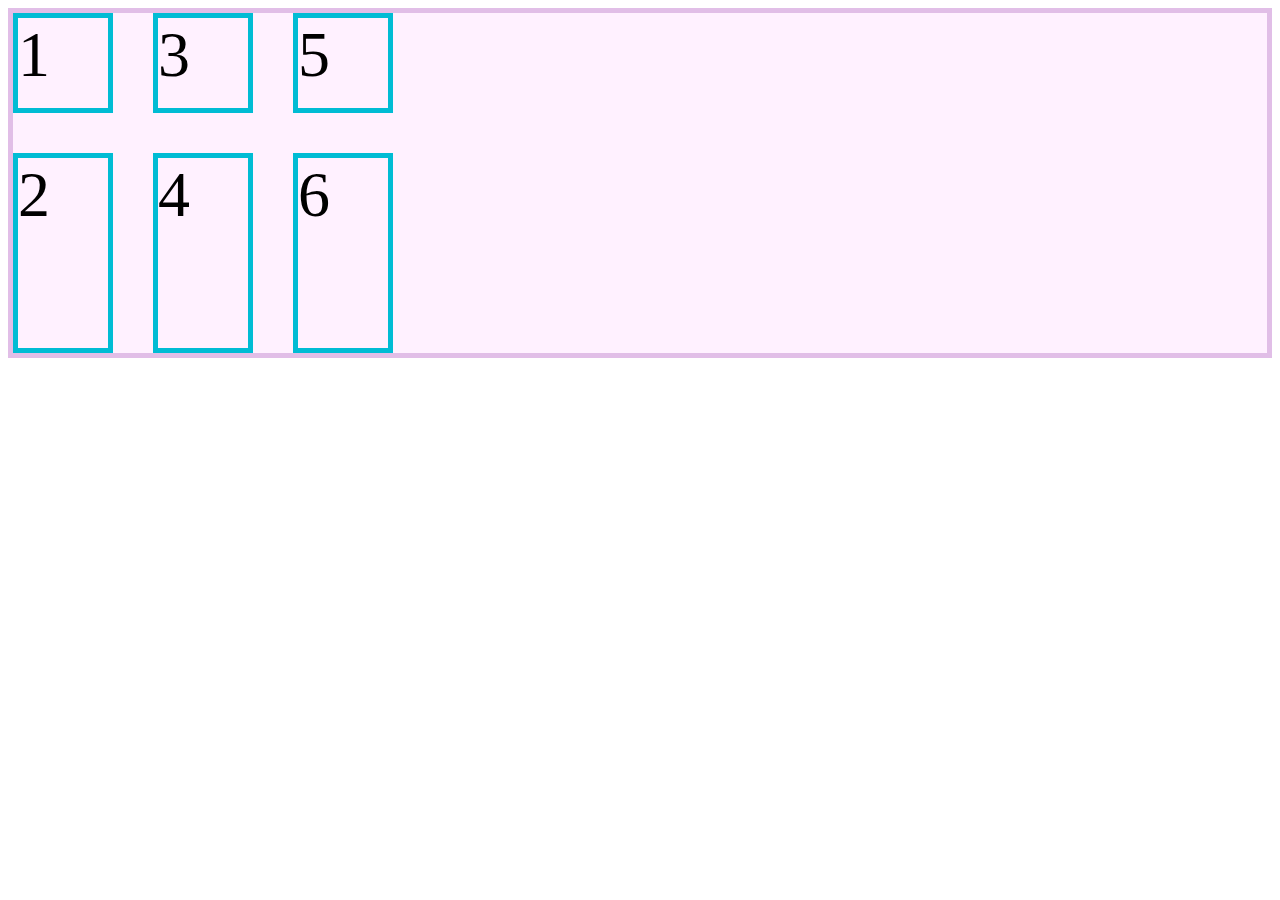
<file: index.html>
<!DOCTYPE html>
<html lang="en">
<head>
    <meta charset="UTF-8">
    <meta http-equiv="X-UA-Compatible" content="IE=edge">
    <meta name="viewport" content="width=device-width, initial-scale=1.0">
    <title>CSS-Grid</title>
    <link rel="stylesheet" href="style.css">
</head>
<body>
    <div class="container">
        <div class="item">1</div>
        <div class="item">2</div>
        <div class="item">3</div>
        <div class="item">4</div>
        <div class="item">5</div>
        <div class="item">6</div>
    </div>
</body>
</html>
</file>
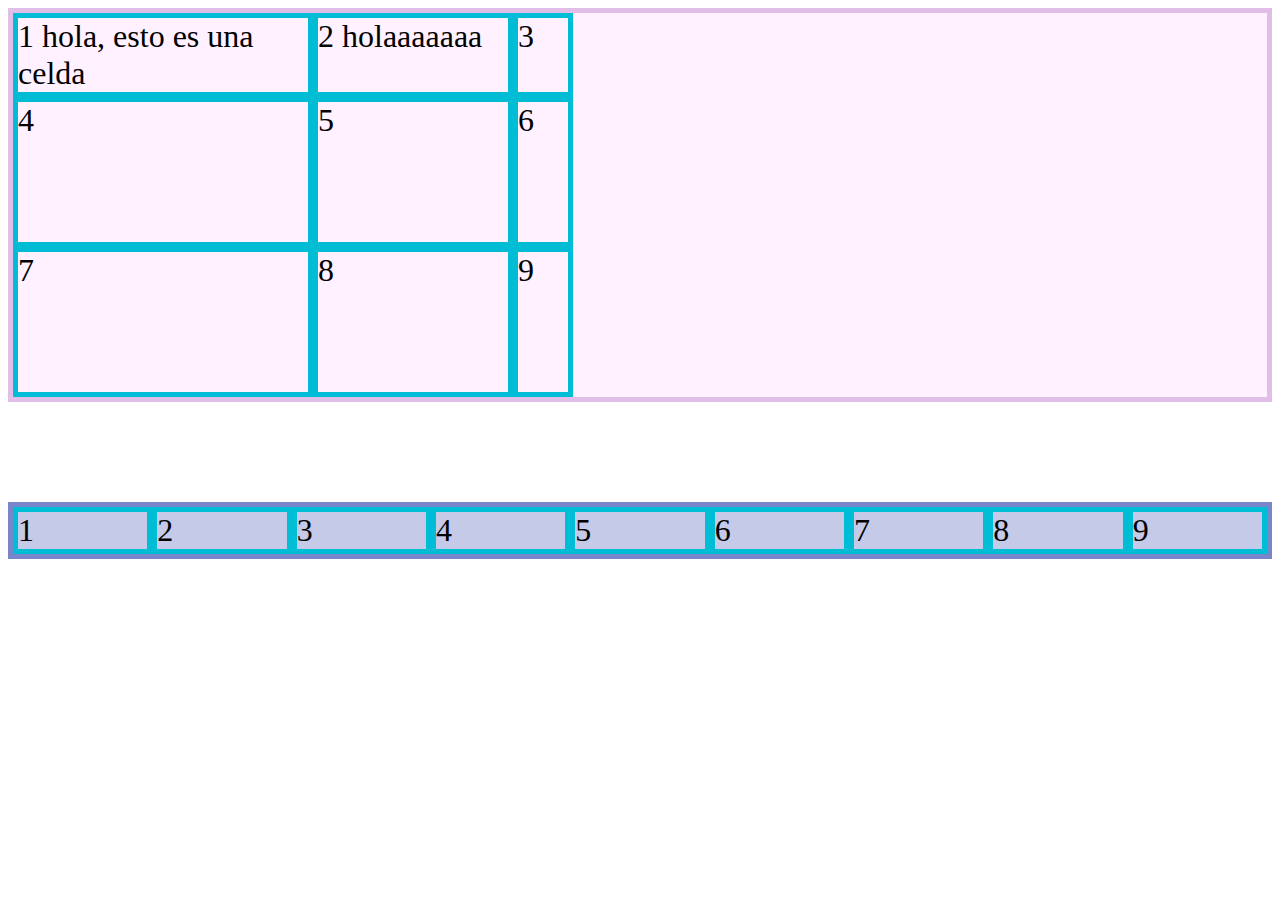
<file: css-grid-basico-23bafed486ac1b26671b636ed4f82c8f8c6db32d/Funciones especiales/index.html>
<!DOCTYPE html>
<html>
<head>
  <link rel="stylesheet" href="./style.css">
</head>
<body>
  <div class="contenedor">
    <div class="item item-1">1 hola, esto es una celda</div>
    <div class="item item-2">2 holaaaaaaa</div>
    <div class="item item-3">3</div>
    <div class="item item-4">4</div>
    <div class="item item-5">5</div>
    <div class="item item-6">6</div>
    <div class="item item-7">7</div>
    <div class="item item-8">8</div>
    <div class="item item-9">9</div>
  </div>

  <div class="contenedor-2">
    <div class="item item-1">1</div>
    <div class="item item-2">2</div>
    <div class="item item-3">3</div>
    <div class="item item-4">4</div>
    <div class="item item-5">5</div>
    <div class="item item-6">6</div>
    <div class="item item-7">7</div>
    <div class="item item-8">8</div>
    <div class="item item-9">9</div>
  </div>
</body>

</html>
</file>
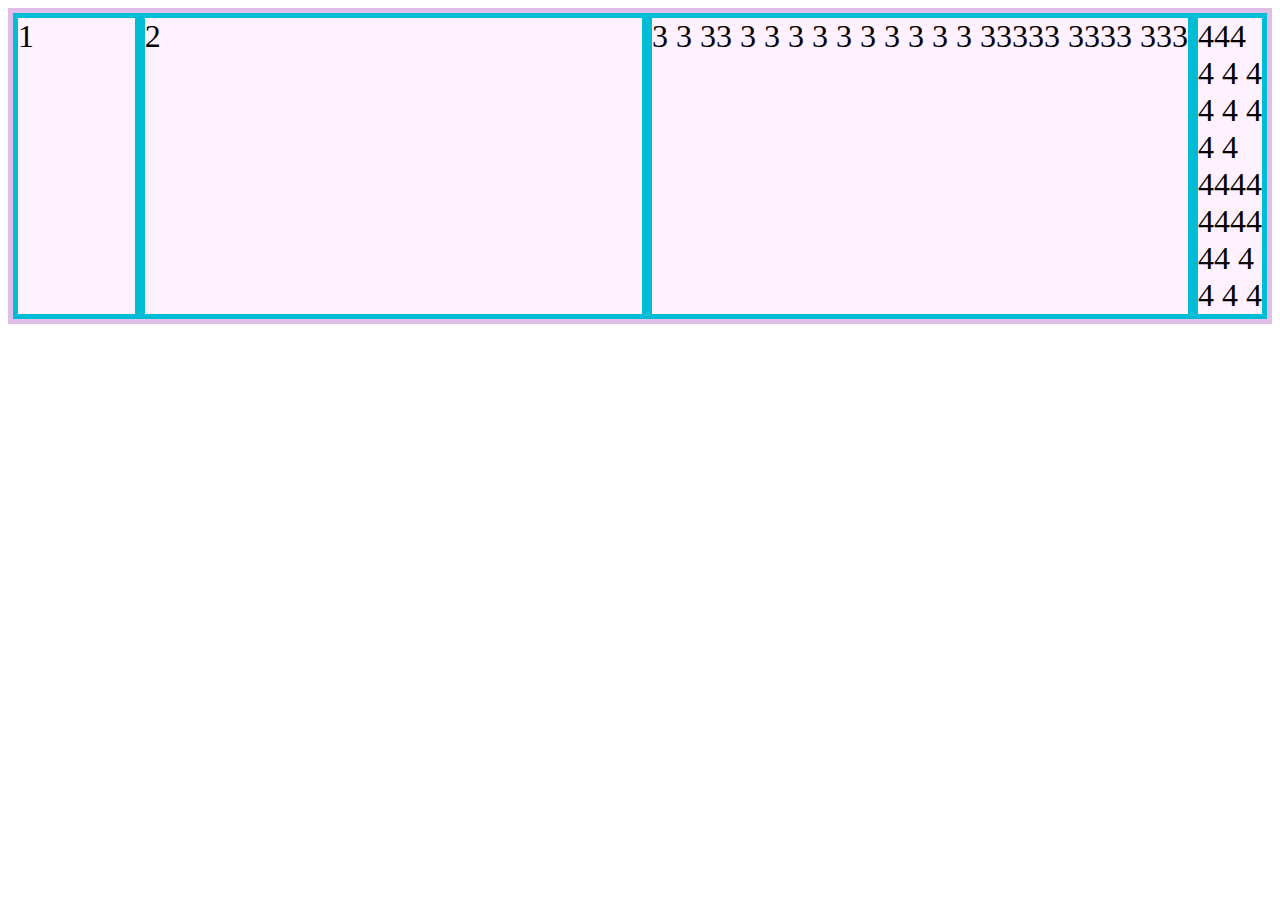
<file: css-grid-basico-23bafed486ac1b26671b636ed4f82c8f8c6db32d/Keywords especiales/index.html>
<!DOCTYPE html>
<html>
<head>
  <link rel="stylesheet" href="./style.css">
</head>
<body>
  <div class="contenedor">
    <div class="item item-1">1</div>
    <div class="item item-2">2</div>
    <div class="item item-3">3 3 33 3 3 3 3 3 3 3 3 3 3 33333 3333 333</div>
    <div class="item item-4">444 4 4 4 4 4 4 4 4 4444 4444 44 4 4 4 4</div>
  </div>
</body>

</html>
</file>
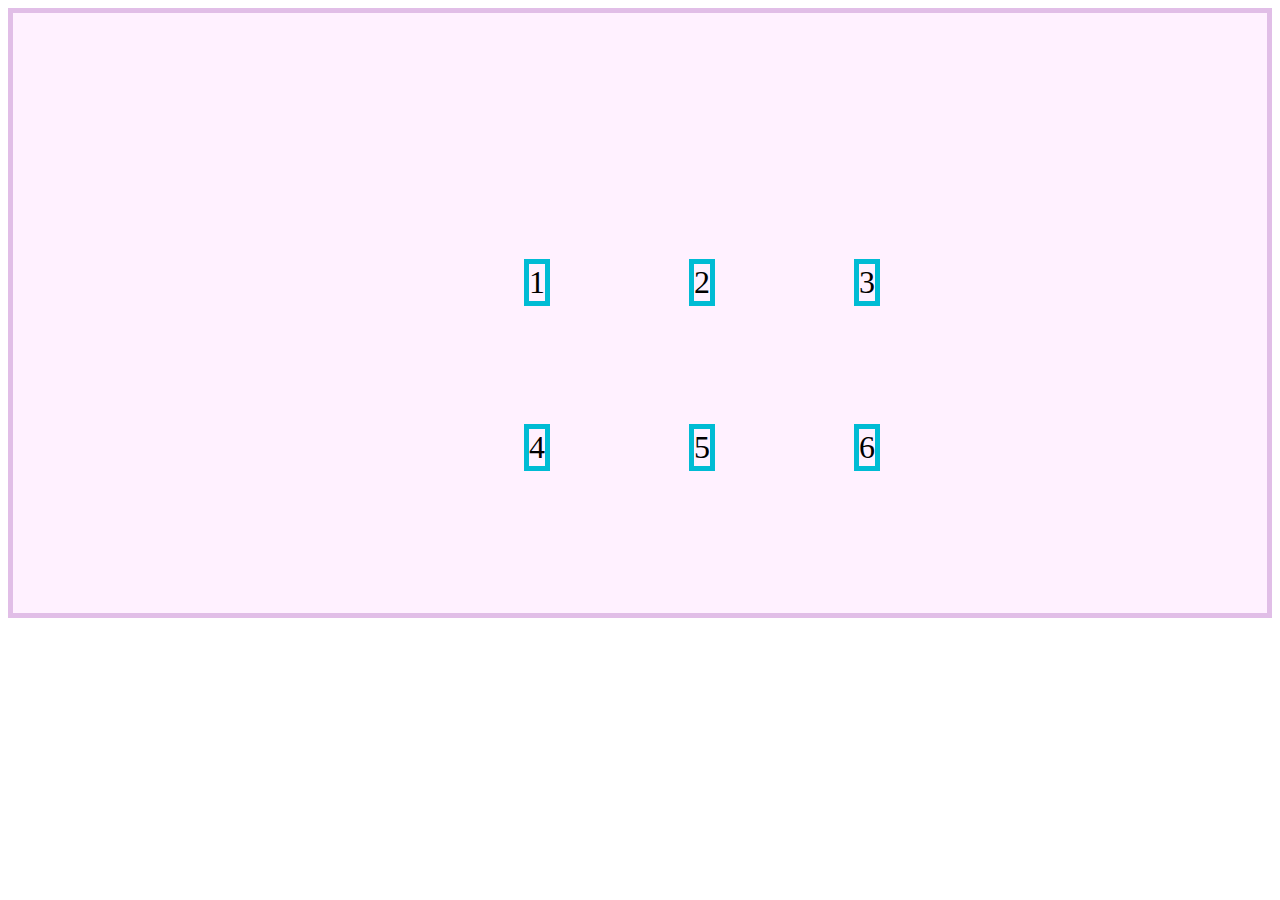
<file: css-grid-basico-23bafed486ac1b26671b636ed4f82c8f8c6db32d/Propiedades de Alineacion/index.html>
<!DOCTYPE html>
<html>
<head>
  <link rel="stylesheet" href="./style.css">
</head>
<body>
  <div class="contenedor">
    <div class="item item-1">1</div>
    <div class="item item-2">2</div>
    <div class="item item-3">3</div>
    <div class="item item-4">4</div>
    <div class="item item-5">5</div>
    <div class="item item-6">6</div>
  </div>
</body>

</html>
</file>
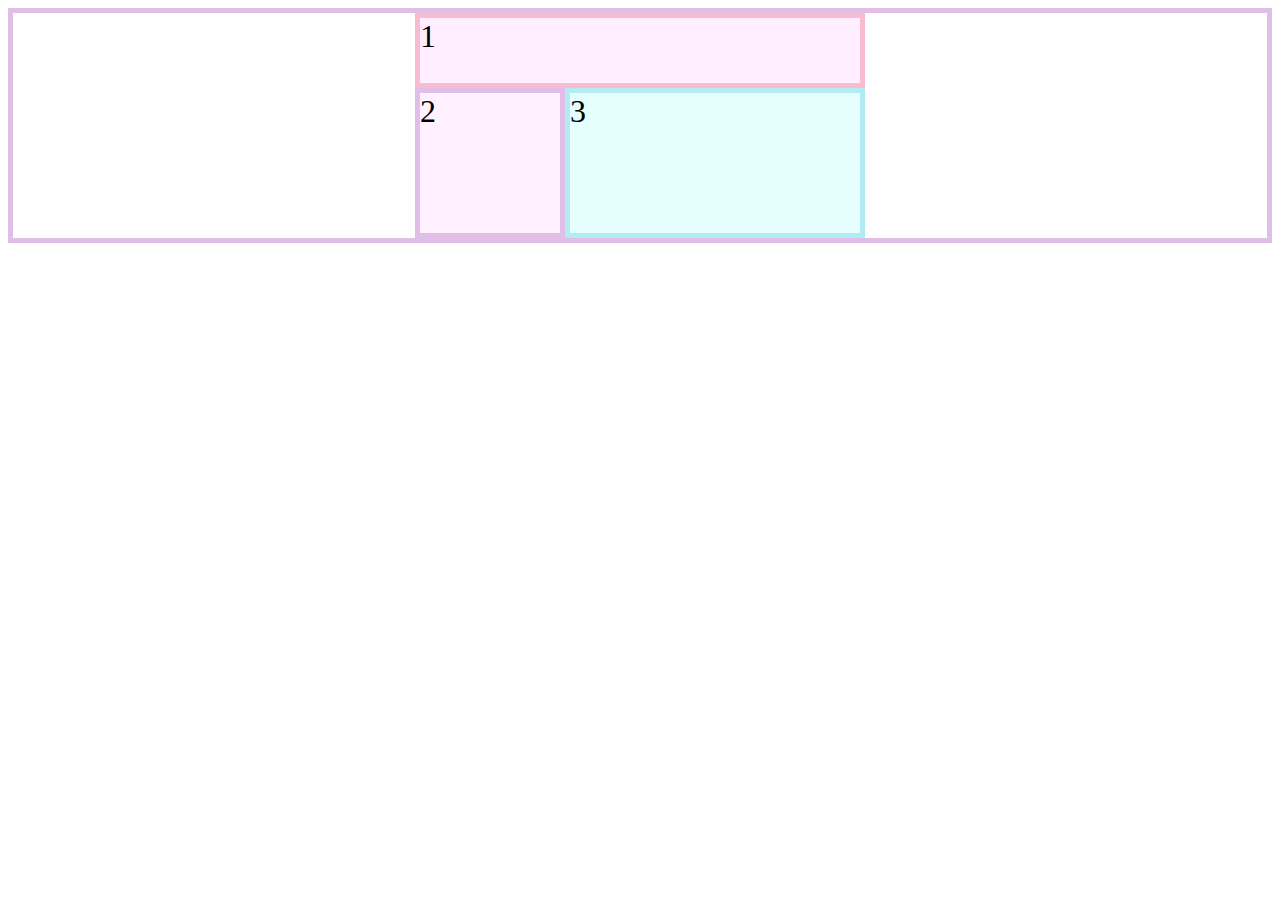
<file: css-grid-basico-23bafed486ac1b26671b636ed4f82c8f8c6db32d/Propiedades de Ubicacion/index.html>
<!DOCTYPE html>
<html>
<head>
  <link rel="stylesheet" href="./style.css">
</head>
<body>
  <div class="contenedor">
    <div class="item item-1">1</div>
    <div class="item item-2">2</div>
    <div class="item item-3">3</div>
  </div>
</body>

</html>
</file>
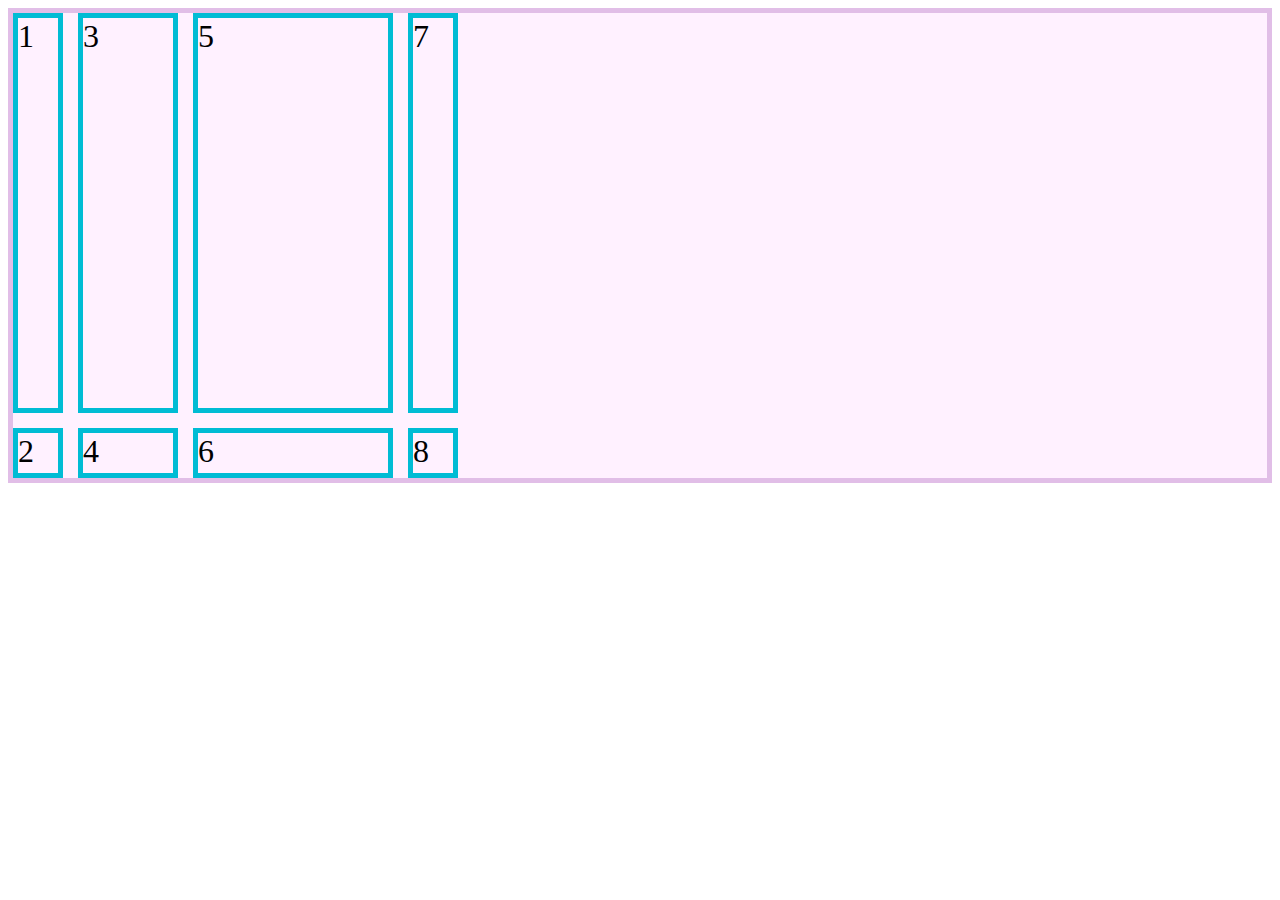
<file: css-grid-basico-23bafed486ac1b26671b636ed4f82c8f8c6db32d/Propiedades del Contenedor/index.html>
<!DOCTYPE html>
<html>
<head>
  <link rel="stylesheet" href="./style.css">
</head>
<body>
  <div class="contenedor">
    <div class="item item-1">1</div>
    <div class="item item-2">2</div>
    <div class="item item-3">3</div>
    <div class="item item-4">4</div>
    <div class="item item-5">5</div>
    <div class="item item-6">6</div>
    <div class="item item-7">7</div>
    <div class="item item-8">8</div>
  </div>
</body>

</html>
</file>
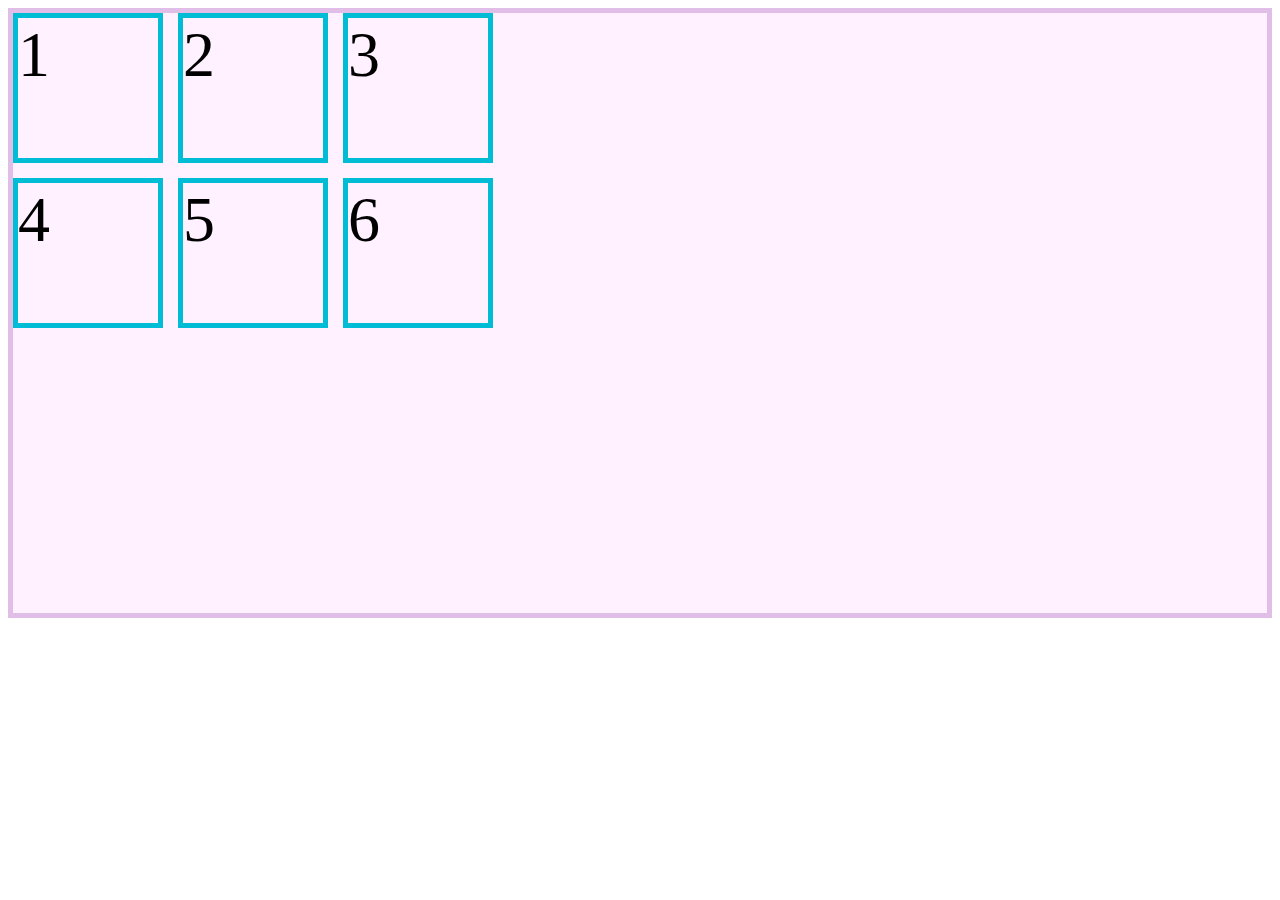
<file: class4.html>
<!DOCTYPE html>
<html lang="en">
<head>
    <meta charset="UTF-8">
    <meta http-equiv="X-UA-Compatible" content="IE=edge">
    <meta name="viewport" content="width=device-width, initial-scale=1.0">
    <title>Class-4-CSS-Grid</title>
    <link rel="stylesheet" href="./class4.css">
</head>
<body>
    <div class="container">
        <div class="item">1</div>
        <div class="item">2</div>
        <div class="item">3</div>
        <div class="item">4</div>
        <div class="item">5</div>
        <div class="item">6</div>
    </div>
</body>
</html>
</file>
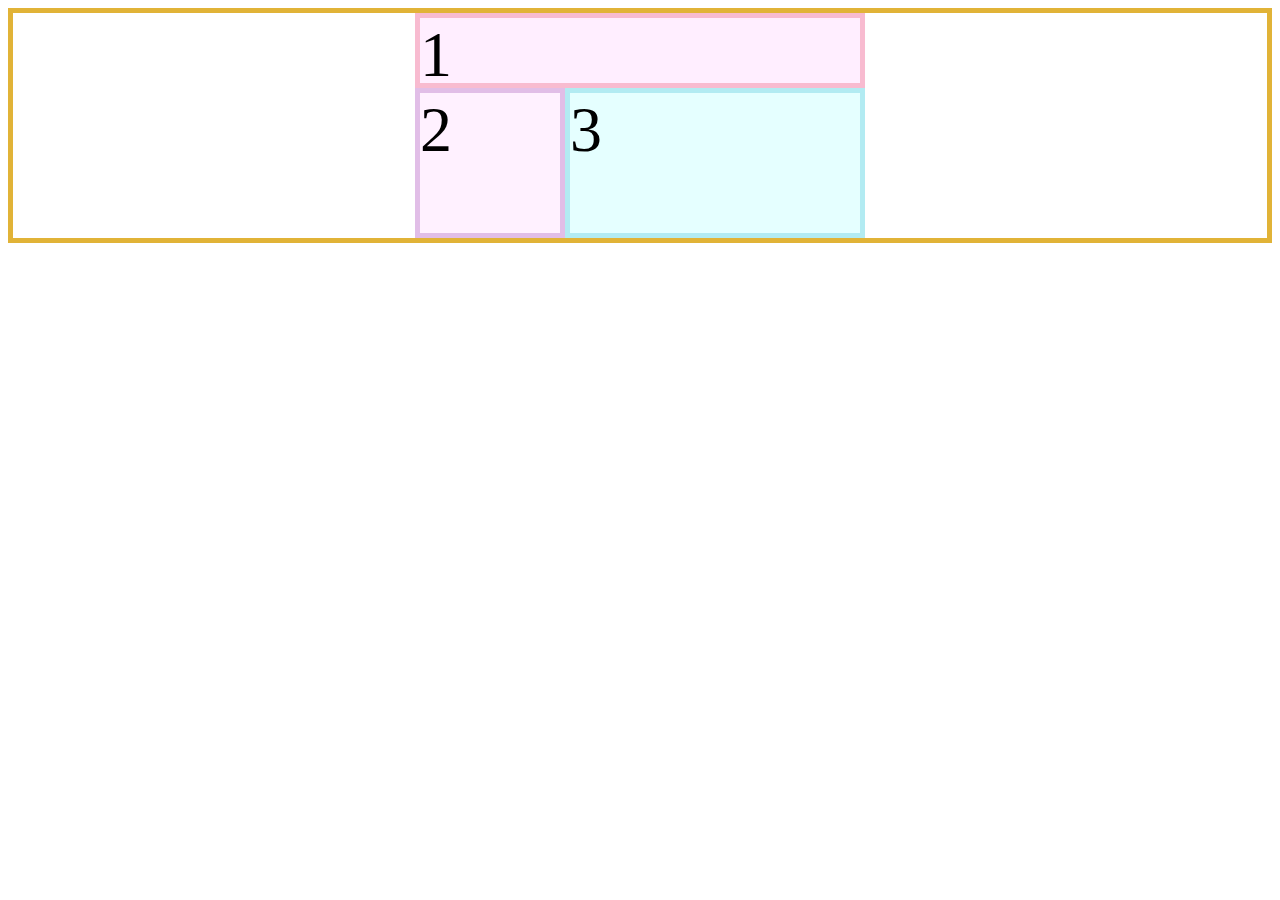
<file: class5.html>
<!DOCTYPE html>
<html lang="en">
<head>
    <meta charset="UTF-8">
    <meta http-equiv="X-UA-Compatible" content="IE=edge">
    <meta name="viewport" content="width=device-width, initial-scale=1.0">
    <title>Class5-css-grid-ubicacion</title>
    <link rel="stylesheet" href="./class5.css">
</head>
<body>
    <div class="container">
        <div class="item item-1">1</div>
        <div class="item item-2">2</div>
        <div class="item item-3">3</div>
    </div>
</body>
</html>
</file>
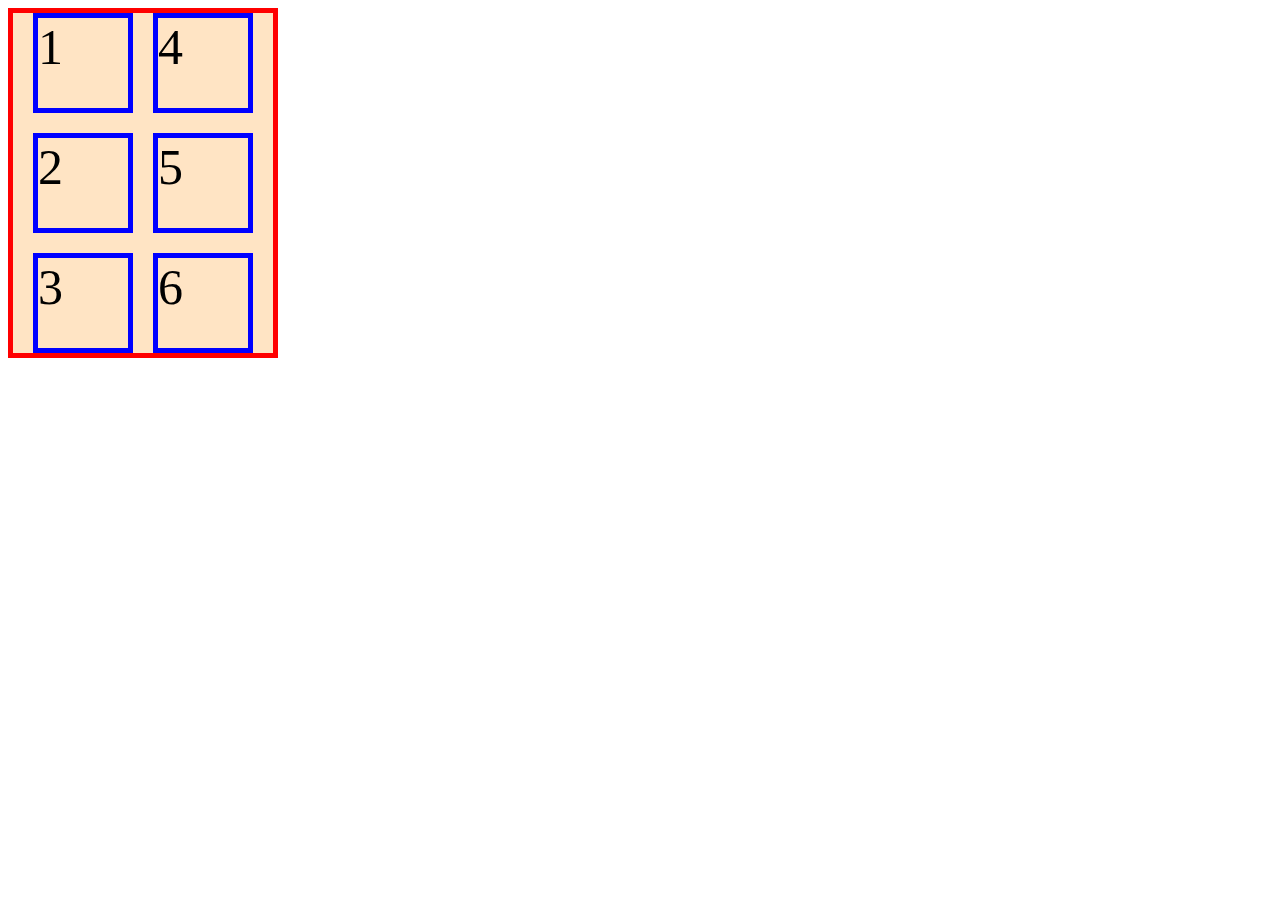
<file: ejercicio1.html>
<!DOCTYPE html>
<html lang="en">
<head>
    <meta charset="UTF-8">
    <meta http-equiv="X-UA-Compatible" content="IE=edge">
    <meta name="viewport" content="width=device-width, initial-scale=1.0">
    <title>Ejercicio1-CSS-Grid</title>
    <link rel="stylesheet" href="./ejercicio1.css">
</head>
<body>
    <div class="container">
        <div class="item">1</div>
        <div class="item">2</div>
        <div class="item">3</div>
        <div class="item">4</div>
        <div class="item">5</div>
        <div class="item">6</div>
    </div>
</body>
</html>
</file>
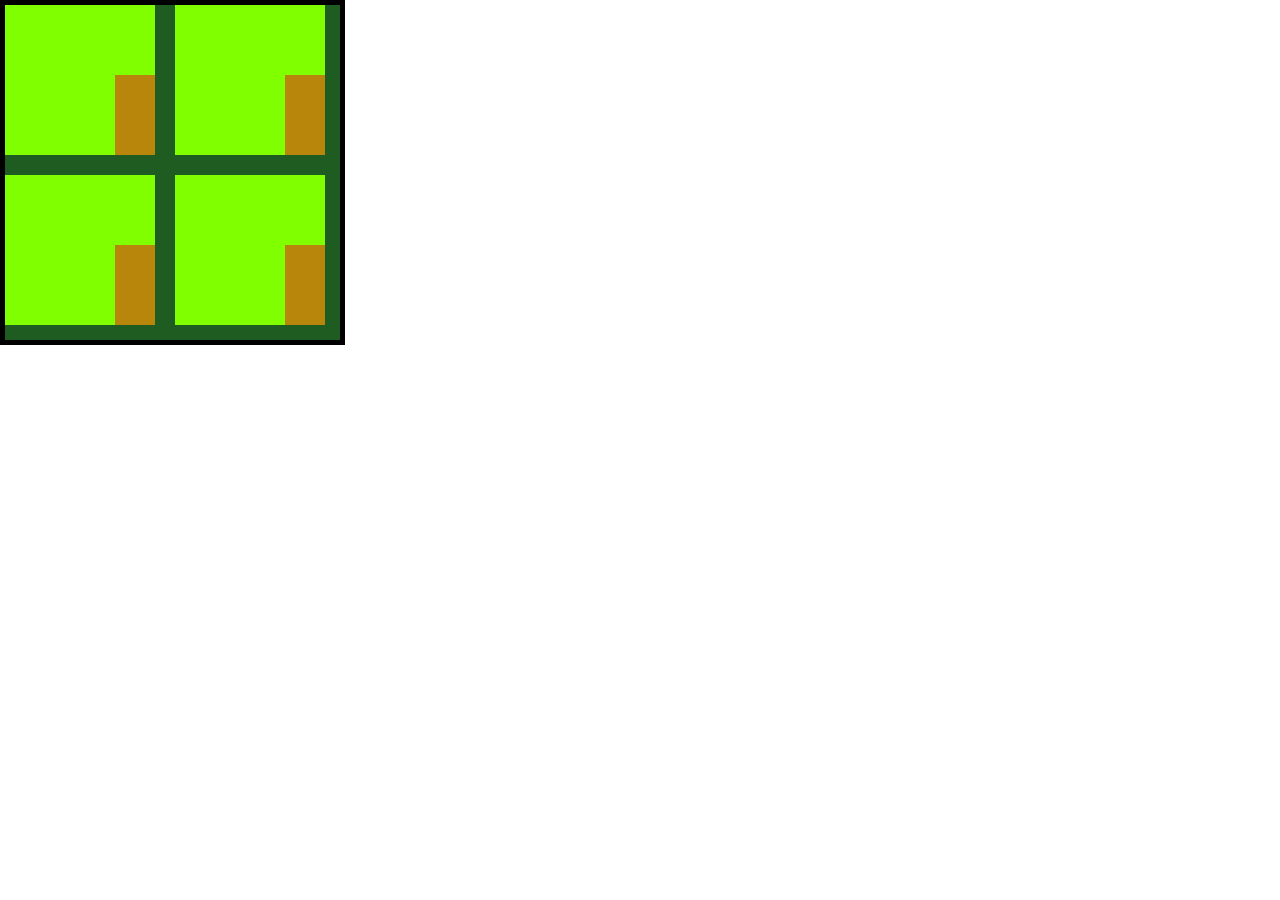
<file: ejercicio2.html>
<!DOCTYPE html>
<html lang="en">
<head>
    <meta charset="UTF-8">
    <meta http-equiv="X-UA-Compatible" content="IE=edge">
    <meta name="viewport" content="width=device-width, initial-scale=1.0">
    <title>Ejercicio2-css-grid</title>
    <link rel="stylesheet" href="./ejercicio2.css">
</head>
<body>
    <div class="container">
        <div class="item">
            <div class="item-card"></div>
        </div>
        <div class="item">
            <div class="item-card"></div>
        </div>
        <div class="item">
            <div class="item-card"></div>
        </div>
        <div class="item">
            <div class="item-card"></div>
        </div>
    </div>
</body>
</html>
</file>
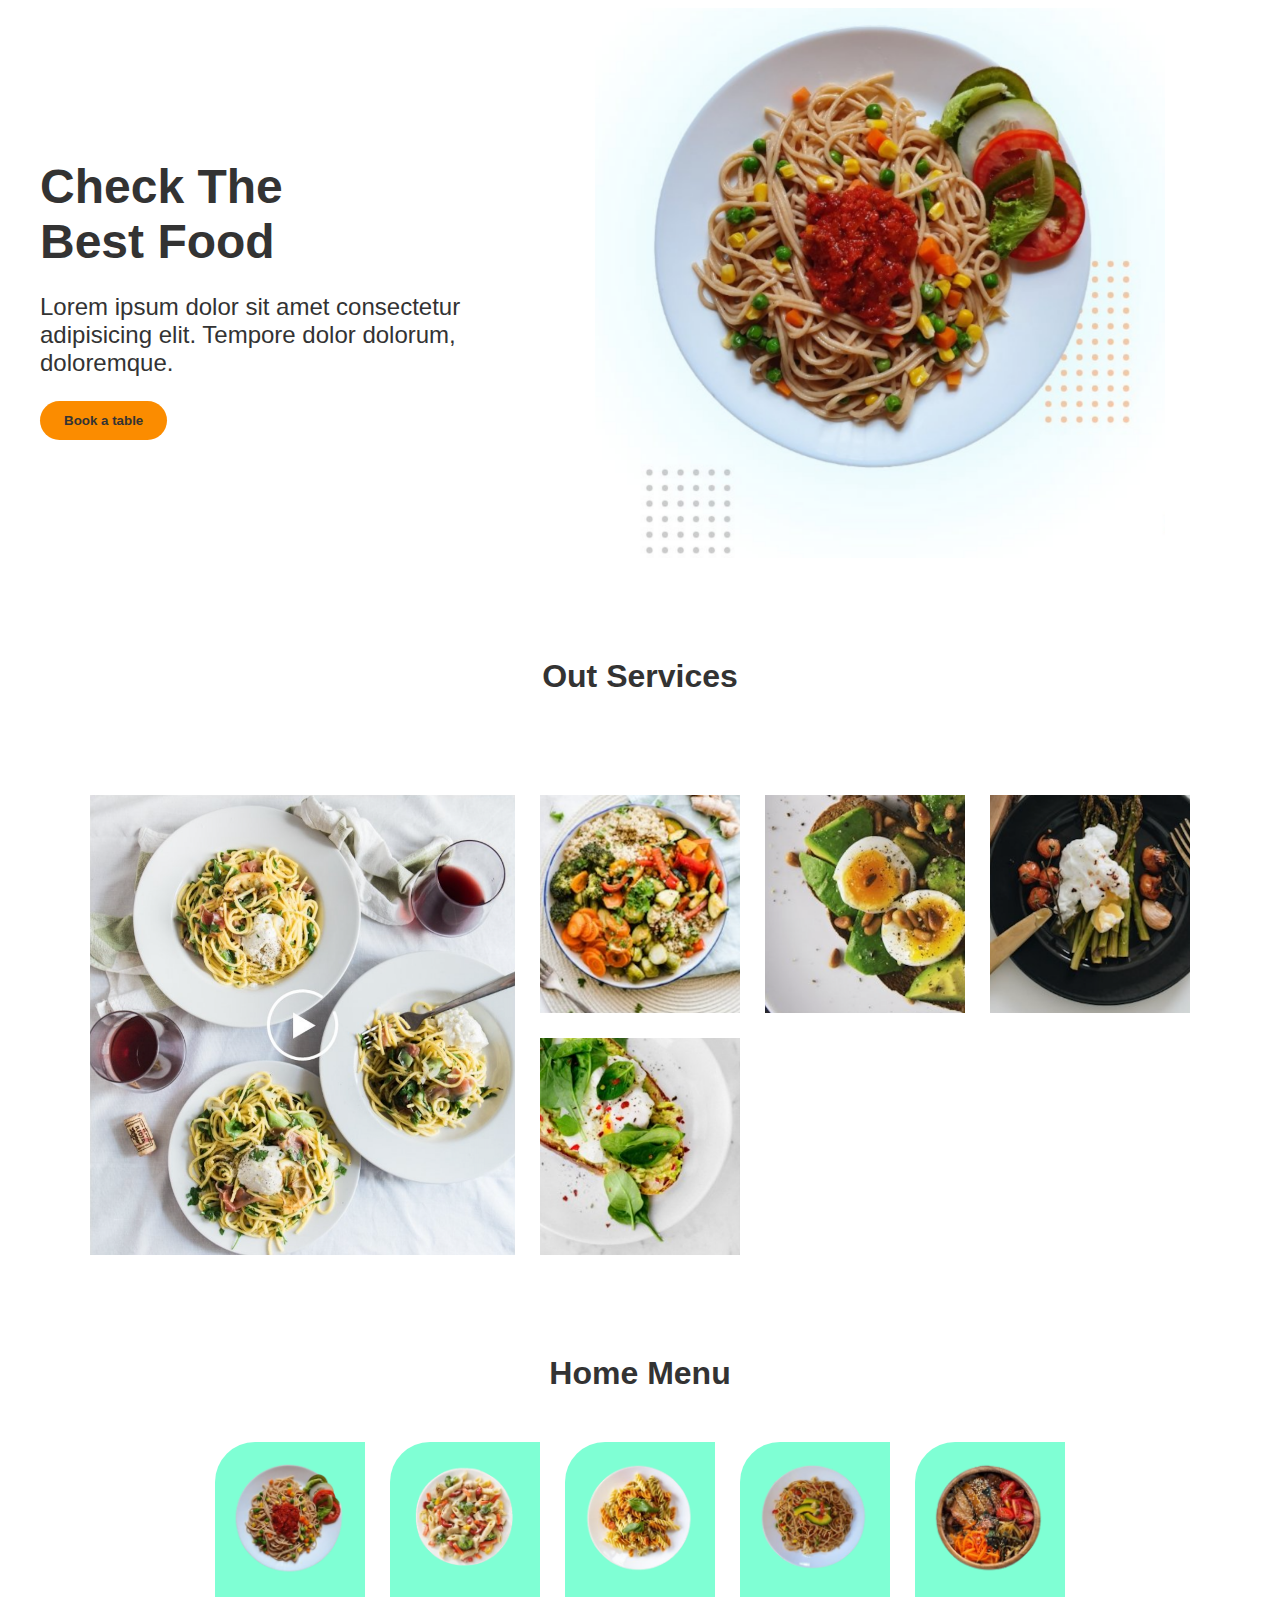
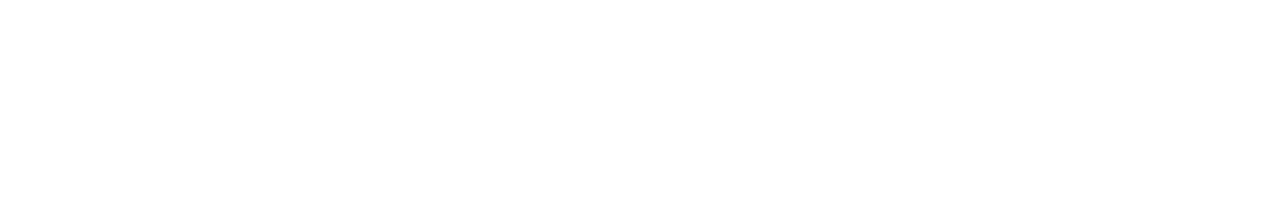
<file: project.html>
<!DOCTYPE html>
<html lang="en">
<head>
    <meta charset="UTF-8">
    <meta http-equiv="X-UA-Compatible" content="IE=edge">
    <meta name="viewport" content="width=device-width, initial-scale=1.0">
    <title>Fast-Food-Ckeck</title>
    <link rel="stylesheet" href="./project.css">
</head>
<body>
    <main>
        <section class="hero">
            <div class="info">
                <h1 class="info-title">Check The</br> Best Food</h1>
                <p class="info-subtitle">Lorem ipsum dolor sit amet consectetur adipisicing elit. Tempore dolor dolorum, doloremque.</p>
                <button class="info-button">Book a table</button>
            </div>
                <img class="hero-img" src="./css-grid-basico-23bafed486ac1b26671b636ed4f82c8f8c6db32d/Proyecto/images/hero.png" alt="Plato de pasta con salsa y vegetales">
        </section>
        <section class="diches">
            <h2 class="disches-title">Out Services</h2>
            <div class="disches-grid">
                <img class="disches-item disches-item__big" src="./css-grid-basico-23bafed486ac1b26671b636ed4f82c8f8c6db32d/Proyecto/images/video.png" alt="Una mesa con platos de pasta">
                <img class="disches-item" src="./dish1.png" alt="Bowl de pasta">
                <img class="disches-item" src="./dish2.png" alt="Bowl de pasta">
                <img class="disches-item" src="./dish3.png" alt="Bowl de pasta">
                <img class="disches-item" src="./dish4.png" alt="Bowl de pasta">
            </div>
        </section>
        <section class="menu">
            <h2 class="menu-title">Home Menu</h2>
            <div class="menu-grid">
                <div class="menu-grid__item">
                    <img src="./css-grid-basico-23bafed486ac1b26671b636ed4f82c8f8c6db32d/Proyecto/images/plate1.png" alt="Plato de pasta con camarones">
                </div>
                <div class="menu-grid__item">
                    <img src="./css-grid-basico-23bafed486ac1b26671b636ed4f82c8f8c6db32d/Proyecto/images/plate2.png" alt="Plato de pasta con camarones">
                </div>
                <div class="menu-grid__item">
                    <img src="./css-grid-basico-23bafed486ac1b26671b636ed4f82c8f8c6db32d/Proyecto/images/plate3.png" alt="Plato de pasta con camarones">
                </div>
                <div class="menu-grid__item">
                    <img src="./css-grid-basico-23bafed486ac1b26671b636ed4f82c8f8c6db32d/Proyecto/images/plate4.png" alt="Plato de pasta con camarones">
                </div>
                <div class="menu-grid__item">
                    <img src="./css-grid-basico-23bafed486ac1b26671b636ed4f82c8f8c6db32d/Proyecto/images/plate5.png" alt="Plato de pasta con camarones">
                </div>
            </div>
        </section>
    </main>
</body>
</html>
</file>
<file: style.css>
.container
{
    display: grid;
    grid-template-rows: 100px 200px;
    grid-auto-columns: 100px;
    grid-auto-flow: column;
    gap: 40px;
    border: 5px solid #e1bee7;
    background-color: #fff1ff;
}

.item
{
    border: 5px solid #00bcd4;
    font-size: 4rem;
}
</file>
<file: css-grid-basico-23bafed486ac1b26671b636ed4f82c8f8c6db32d/Funciones especiales/style.css>
.contenedor {
  border: 5px solid #e1bee7;
  background-color: #fff1ff;
  display: grid;
  grid-template-columns: minmax(30px, 300px) 200px 60px;
  grid-template-rows: auto repeat(2, 150px);
}

.item {
  border: 5px solid #00bcd4;
  font-size: 2rem;
}

.contenedor-2 {
  margin-top: 100px;
  border: 5px solid #7986cb;
  background-color: #c5cae9;
  display: grid;
  grid-template-columns: repeat(auto-fit, minmax(100px, 1fr));
}
</file>
<file: css-grid-basico-23bafed486ac1b26671b636ed4f82c8f8c6db32d/Keywords especiales/style.css>
.contenedor {
  border: 5px solid #e1bee7;
  background-color: #fff1ff;
  display: grid;
  grid-template-columns: 1fr 4fr max-content min-content;
}

.item {
  border: 5px solid #00bcd4;
  font-size: 2rem;
}
</file>
<file: css-grid-basico-23bafed486ac1b26671b636ed4f82c8f8c6db32d/Propiedades de Alineacion/style.css>
.contenedor {
  border: 5px solid #e1bee7;
  background-color: #fff1ff;
  display: grid;
  grid-gap: 15px;
  grid-template-columns: 150px 150px 150px;
  grid-auto-rows: 150px;
  place-content: center;
  place-items: end;
  height: 600px;
}

.item {
  border: 5px solid #00bcd4;
  font-size: 2rem;
}
</file>
<file: css-grid-basico-23bafed486ac1b26671b636ed4f82c8f8c6db32d/Propiedades de Ubicacion/style.css>
.contenedor {
  border: 5px solid #e1bee7;
  background-color: white;
  display: grid;
  grid-template-columns: 150px 150px 150px;
  grid-template-rows: 75px 75px 75px;
  grid-template-areas: 
    "one one one"
    "two three three"
    "two three three";
  place-content: center;
}

.item {
  font-size: 2rem;
}

.item-1 {
  border: 5px solid #f8bbd0;
  background-color: #ffeeff;
  /* grid-column-start: 1;
  grid-column-end: 4; */
  grid-area: one;
}

.item-2 {
  border: 5px solid #e1bee7;
  background-color: #fff1ff;
  /* grid-row: 2 / 4; */
  grid-area: two;
}

.item-3 {
  border: 5px solid #b2ebf2;
  background-color: #e5ffff;
  /* grid-area: 2 / 2 / 4 / 4; */
  grid-area: three;
}
</file>
<file: css-grid-basico-23bafed486ac1b26671b636ed4f82c8f8c6db32d/Propiedades del Contenedor/style.css>
.contenedor {
  border: 5px solid #e1bee7;
  background-color: #fff1ff;
  display: grid;
  grid-template-columns: [perro dog] 50px [gato] 100px [raton] 200px;
  grid-template-rows: 400px 50px;
  grid-gap: 15px;
  grid-auto-flow: column;
  grid-auto-columns: 50px;
}

.item {
  border: 5px solid #00bcd4;
  font-size: 2rem;
}
</file>
<file: class4.css>
.container
{
    border:  5px solid #e1bee7;
    background-color: #fff1ff;
    display: grid;
    gap: 15px;
    grid-template-columns: 150px 150px 150px;
    grid-auto-rows: 150px;
    height: 600px;
}
.item
{
    border: 5px solid #00bcd4;
    font-size: 4rem;
}
</file>
<file: class5.css>
.container
{
    border: 5px solid #e1b337;
    background-color: white;
    display: grid;
    grid-template-columns: 150px 150px 150px;
    grid-template-rows: 75px 75px 75px;
    grid-template-areas: 
      "header header header"
      "side main main"
      "side main main";
    place-content: center;
}
.item
{
    font-size: 4rem;
}
.item-1
{
    border: 5px solid #f8bbd0;
    background-color: #ffeeff;
    grid-area: header;
}
.item-2
{
    border: 5px solid #e1bee7;
    background-color: #fff1ff;
    grid-area: side;
}
.item-3
{
    border: 5px solid #b2ebf2;
    background-color: #e5ffff;
    grid-area: main;
}
</file>
<file: ejercicio1.css>
.container
{
    width: 260px;
    display: grid;
    grid-template-rows: 100px 100px 100px;
    grid-template-columns: 100px 100px;
    grid-auto-flow: column;
    gap: 20px;
    justify-content: center;
    border: 5px solid red;
    background-color: bisque;
}
.item
{
    border: 5px solid blue;
    font-size: 50px;
}
</file>
<file: ejercicio2.css>
*
{
    padding: 0;
    margin: 0;
    box-sizing: border-box;
}

.container
{
    width: 345px;
    height: 345px;
    display: grid;
    border: 5px solid black;
    background-color: #1F5C22;
    grid-template-columns: 150px 150px;
    grid-template-rows: 150px 150px;
    gap: 20px;
}

.item
{
    display: grid;
    background-color: chartreuse;
}
.item-card
{
    height: 80px;
    width: 40px;
    background-color: darkgoldenrod;
    align-self: flex-end;
    justify-self: flex-end;
}
</file>
<file: project.css>
*
{
    font-family: 'Roboto', sans-serif;
}
main
{
    max-width: 1200px;
    margin: 0 auto;
}
.hero
{
    display: grid;
    grid-template-columns: minmax(300px, 2fr) 3fr;
    grid-auto-rows: 550px;
}
.hero-img
{
    width: 100%;
    height: 100%;
    object-fit: contain;
}
.info
{
    align-self: center;
}
.info-title
{
    color: #333;
    font-size: 3rem;
    font-weight: bolder;
    margin-bottom: 24px;
}
.info-subtitle
{
    color: #333;
    font-size: 1.5rem;
    margin-bottom: 24px;
}
.info-button
{
    border: none;
    border-radius: 20px;
    color: #333;
    background-color: #fb8c00;
    font-weight: bolder;
    padding: 12px 24px;
}



.diches
{
    margin: 100px 0;
}
.disches-grid
{
    margin: 100px 0;
    display: grid;
    grid-template-columns: repeat(auto-fit, minmax(75px, 200px));
    grid-auto-rows: 1fr;
    gap: 25px;
    justify-content: center;
}
.disches-item
{
    width: 100%;
    height: 100%;
    object-fit: cover;
}
.disches-item__big
{
    grid-area: 1 / 1 / 3 / 3;
}
.disches-title
{
    color: #333;
    font-weight: bold;
    text-align: center;
    margin-bottom: 50px;
    font-size: 2rem;
}


.menu
{
    margin-bottom: 200px;
}
.menu-title
{
    font-size: 2rem;
    color: #333;
    font-weight: bolder;
    text-align: center;
    margin-bottom: 50px;
}
.menu-grid
{
    display: grid;
    gap: 25px;
    justify-content: center;
    grid-template-columns: repeat(auto-fit, 150px);
}
.menu-grid__item
{
    background-color: aquamarine;
    padding: 15px;
    border-top-left-radius: 40px;
}
.menu-grid__item img
{
    width: 100%;
    height: 100%;
    object-fit: contain;
}

@media screen and (max-width: 768px) {
    .hero
    {
        grid-template-columns: minmax(300px, 500px);
        justify-content: center;
    }
    .hero-img
    {
        display: none;
    }
    .disches-grid
    {
        grid-template-columns: repeat(auto-fit, minmax(75px, 100px));
    }
}
</file>
